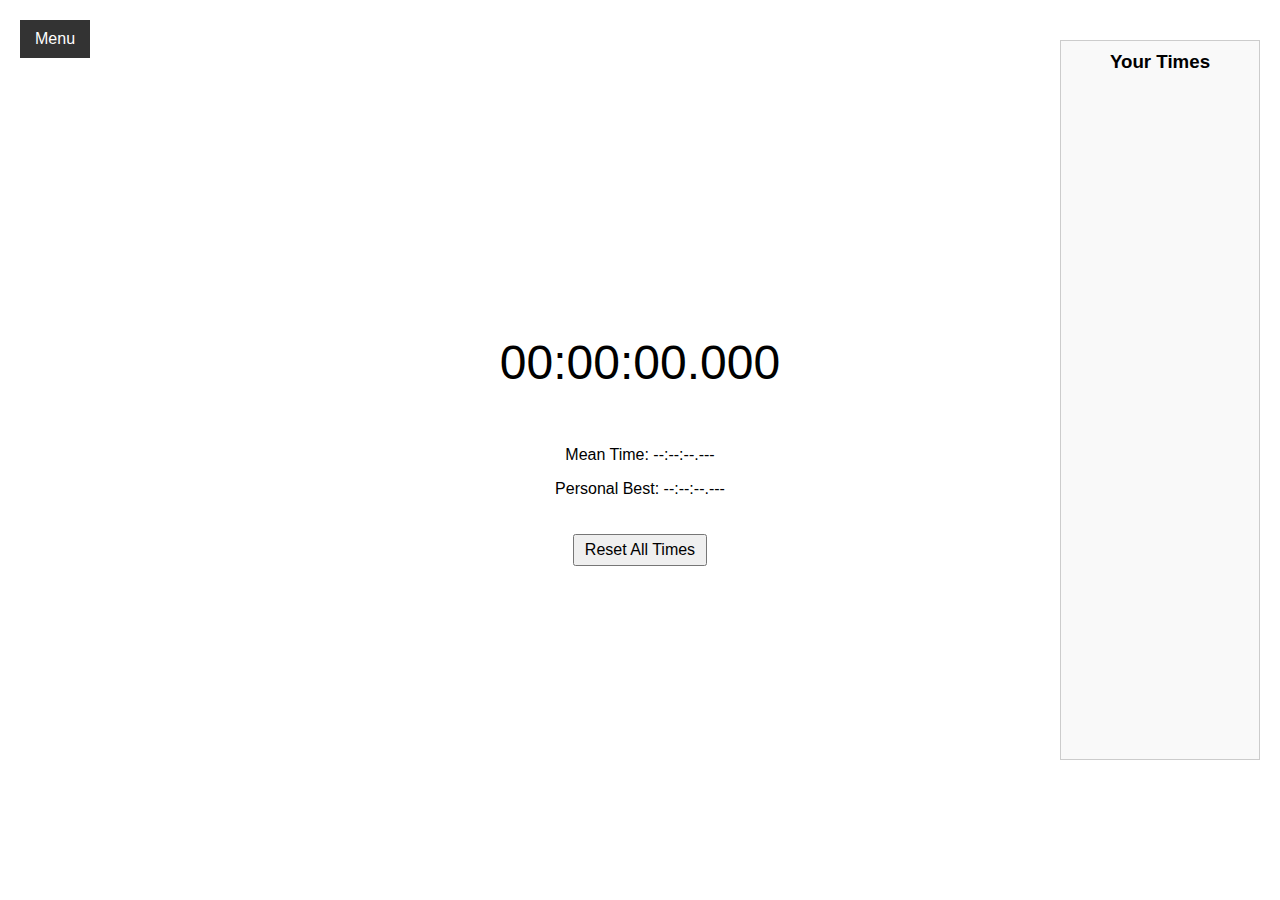
<file: index.html>
<!DOCTYPE html>
<html lang="en">
<head>
    <meta charset="UTF-8">
    <meta name="viewport" content="width=device-width, initial-scale=1.0">
    <title>Rubik's Cube Timer</title>
    <link rel="stylesheet" href="main.css">
    <style>
        body {
            user-select: none;
            -webkit-user-select: none;
            -moz-user-select: none;
            -ms-user-select: none;
        }
        .container {
            max-width: 800px;
            margin: 0 auto;
            padding: 20px;
            box-sizing: border-box;
        }
        #stopwatch {
            font-size: 48px;
            text-align: center;
            margin: 20px 0;
        }
        #stats {
            text-align: center;
        }
        #reset-stats {
            display: block;
            margin: 20px auto;
        }
        #times-list {
            margin-top: 20px;
        }
        #times-ul {
            max-height: 300px;
            overflow-y: auto;
            padding-left: 20px;
        }
        @media (max-width: 600px) {
            .container {
                padding: 10px;
            }
            #stopwatch {
                font-size: 36px;
            }
            #times-ul {
                padding-left: 0;
                list-style-position: inside;
            }
        }
        #sidebar a {
            display: block;
            margin-bottom: 10px;
            color: #333;
            text-decoration: none;
        }
        #sidebar a:hover {
            text-decoration: underline;
        }
    </style>
</head>
<body>
    <button id="menu-button">Menu</button>
    <div id="sidebar">
        <h2>Menu</h2>
        <ul>
            <li><a href="scrambler.html">Scrambler</a></li>
            <li><a href="simulator.html">Simulator</a></li>
            <li><a href="algorithms.html">Algorithms</a></li>
        </ul>
    </div>

    <div class="container">
        <div id="stopwatch">00:00:00.000</div>
        <div id="stats">
            <p>Mean Time: <span id="mean-time">--:--:--.---</span></p>
            <p>Personal Best: <span id="personal-best">--:--:--.---</span></p>
        </div>
        <button id="reset-stats">Reset All Times</button>
    </div>

    <div class="container" id="times-list">
        <h3>Your Times</h3>
        <ul id="times-ul"></ul>
    </div>

    <script>
        let timer;
        let isRunning = false;
        let startTime;
        let elapsedTime = 0;
        let pressStartTime;
        let colorChangeTimeout;
        let greenTextTimeout;
        let times = [];
        let lastResetClick = 0;
        let canStartOrReset = true;

        const stopwatchElement = document.getElementById('stopwatch');
        const meanTimeElement = document.getElementById('mean-time');
        const personalBestElement = document.getElementById('personal-best');
        const resetStatsButton = document.getElementById('reset-stats');
        const timesListUl = document.getElementById('times-ul');

        function handleStart(e) {
            if (e.type === 'keydown' && e.code !== 'Space') return;
            if (e.type.startsWith('mouse') && e.button !== 0) return;
            e.preventDefault();
            if (!pressStartTime) {
                pressStartTime = Date.now();
                if (isRunning) {
                    stopStopwatch();
                    stopwatchElement.style.color = 'red';
                    canStartOrReset = false;
                } else if (canStartOrReset) {
                    colorChangeTimeout = setTimeout(() => {
                        stopwatchElement.style.color = 'red';
                    }, 100);
                    greenTextTimeout = setTimeout(() => {
                        if (pressStartTime && Date.now() - pressStartTime >= 1000) {
                            stopwatchElement.style.color = 'green';
                        }
                    }, 1000);
                }
            }
        }

        function handleEnd(e) {
            if (e.type === 'keyup' && e.code !== 'Space') return;
            if (e.type.startsWith('mouse') && e.button !== 0) return;
            e.preventDefault();
            if (pressStartTime) {
                clearTimeout(colorChangeTimeout);
                clearTimeout(greenTextTimeout);
                const pressDuration = Date.now() - pressStartTime;
                pressStartTime = null;

                if (!isRunning && canStartOrReset) {
                    if (pressDuration >= 1000) {
                        startNewStopwatch();
                    } else if (pressDuration >= 100) {
                        resetStopwatch();
                    }
                }
                stopwatchElement.style.color = 'black';
                canStartOrReset = true;
            }
        }

        document.addEventListener('keydown', handleStart);
        document.addEventListener('keyup', handleEnd);
        document.addEventListener('mousedown', handleStart);
        document.addEventListener('mouseup', handleEnd);
        document.addEventListener('touchstart', handleStart);
        document.addEventListener('touchend', handleEnd);

        // Load saved times from localStorage
        try {
            times = JSON.parse(localStorage.getItem('stopwatchTimes')) || [];
            updateTimesList();
        } catch (error) {
            console.error('Error loading times from localStorage:', error);
            times = [];
        }

        function handleKeyDown(e) {
            if (e.code === 'Space' && !pressStartTime) {
                pressStartTime = Date.now();
                if (isRunning) {
                    stopStopwatch();
                    stopwatchElement.style.color = 'red';
                    canStartOrReset = false;
                } else if (canStartOrReset) {
                    colorChangeTimeout = setTimeout(() => {
                        stopwatchElement.style.color = 'red';
                    }, 100);
                }
                e.preventDefault();
            }
        }

        function handleKeyUp(e) {
            if (e.code === 'Space' && pressStartTime) {
                clearTimeout(colorChangeTimeout);
                const pressDuration = Date.now() - pressStartTime;
                pressStartTime = null;

                if (!isRunning && canStartOrReset) {
                    if (pressDuration >= 1000) {
                        startNewStopwatch();
                    } else if (pressDuration >= 100) {
                        resetStopwatch();
                    }
                }
                stopwatchElement.style.color = 'black';
                canStartOrReset = true;
                e.preventDefault();
            }
        }

        function startNewStopwatch() {
            isRunning = true;
            startTime = Date.now();
            elapsedTime = 0;
            timer = setInterval(updateDisplay, 10);
            resetStatsButton.disabled = true;
        }

        function stopStopwatch() {
            if (isRunning) {
                isRunning = false;
                clearInterval(timer);
                elapsedTime = Date.now() - startTime;
                times.push(elapsedTime);
                localStorage.setItem('stopwatchTimes', JSON.stringify(times));
                updateStats();
                updateTimesList();
                resetStatsButton.disabled = false;
                updateDisplay(); // Ensure the final time is displayed
            }
        }

        function resetStopwatch() {
            elapsedTime = 0;
            updateDisplay();
        }

        function updateDisplay() {
            if (isRunning) {
                elapsedTime = Date.now() - startTime;
            }
            const formattedTime = formatTime(elapsedTime);
            stopwatchElement.textContent = formattedTime;
        }

        function formatTime(ms) {
            const date = new Date(ms);
            const hours = date.getUTCHours().toString().padStart(2, '0');
            const minutes = date.getUTCMinutes().toString().padStart(2, '0');
            const seconds = date.getUTCSeconds().toString().padStart(2, '0');
            const milliseconds = date.getUTCMilliseconds().toString().padStart(3, '0');
            return `${hours}:${minutes}:${seconds}.${milliseconds}`;
        }

        function updateStats() {
            console.log('Updating stats');
            if (times.length > 0) {
                const mean = times.reduce((a, b) => a + b, 0) / times.length;
                const personalBest = Math.min(...times);
                meanTimeElement.textContent = formatTime(mean);
                personalBestElement.textContent = formatTime(personalBest);
            } else {
                meanTimeElement.textContent = "--:--:--.---";
                personalBestElement.textContent = "--:--:--.---";
            }
        }

        function handleResetClick() {
            console.log('Reset button clicked');
            const currentTime = Date.now();
            if (currentTime - lastResetClick < 1500) {
                console.log('Double click detected, resetting all times');
                resetAllTimes();
            } else {
                console.log('First click, waiting for second click');
                lastResetClick = currentTime;
                resetStatsButton.textContent = "Click again to confirm";
                setTimeout(() => {
                    resetStatsButton.textContent = "Reset All Times";
                    lastResetClick = 0;
                }, 1500);
            }
        }

        function resetAllTimes() {
            if (!isRunning) {
                console.log('Resetting all times');
                times = [];
                try {
                    localStorage.removeItem('stopwatchTimes');
                } catch (error) {
                    console.error('Error removing times from localStorage:', error);
                }
                updateStats();
                updateTimesList();
                resetStopwatch();
                resetStatsButton.textContent = "Reset All Times";
                lastResetClick = 0;
            } else {
                console.log('Cannot reset times while timer is running');
            }
        }

        function updateTimesList() {
            timesListUl.innerHTML = '';
            times.slice().reverse().forEach((time, index) => {
                const li = document.createElement('li');
                li.textContent = `${times.length - index}. ${formatTime(time)}`;
                timesListUl.appendChild(li);
            });
        }

        document.addEventListener('keydown', (e) => {
            if (e.code === 'Space' && !isRunning && canStartOrReset) {
                setTimeout(() => {
                    if (pressStartTime && Date.now() - pressStartTime >= 1000) {
                        stopwatchElement.style.color = 'green';
                    }
                }, 1000);
            }
        });

        // Initialize stats on page load
        updateStats();
        resetStatsButton.disabled = isRunning;
        resetStatsButton.addEventListener('click', handleResetClick);

        const menuButton = document.getElementById('menu-button');
        const sidebar = document.getElementById('sidebar');

        menuButton.addEventListener('click', () => {
            sidebar.classList.toggle('open');
        });
    </script>
</body>
</html>
</file>
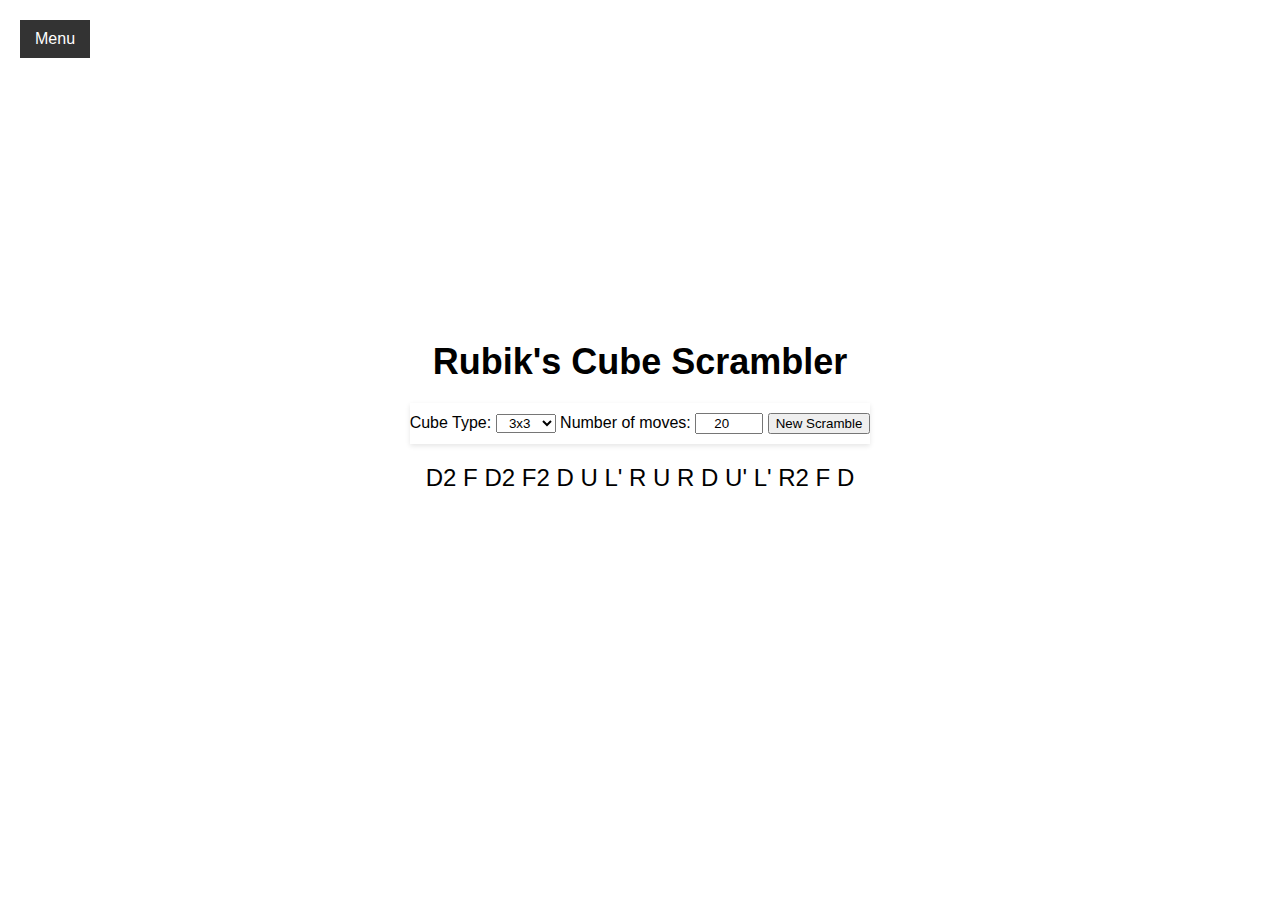
<file: scrambler.html>
<!DOCTYPE html>
<html lang="en">
<head>
    <meta charset="UTF-8">
    <meta name="viewport" content="width=device-width, initial-scale=1.0">
    <title>Rubik's Cube Scrambler</title>
    <link rel="stylesheet" href="main.css">
    <style>
        body {
            user-select: none;
            -webkit-user-select: none;
            -moz-user-select: none;
            -ms-user-select: none;
            margin: 0;
            padding: 0;
        }
        .container {
            max-width: 800px;
            margin: 0 auto;
            padding: 20px;
            box-sizing: border-box;
        }
        .scrambler-container {
            text-align: center;
        }
        #scramble-output {
            font-size: 24px;
            margin: 20px 0;
            min-height: 100px;
            word-wrap: break-word;
        }
        #move-count, #cube-type {
            width: 60px;
            text-align: center;
        }
        .controls {
            position: sticky;
            top: 0;
            background-color: white;
            padding: 10px 0;
            z-index: 1000;
            box-shadow: 0 2px 5px rgba(0,0,0,0.1);
        }
        @media (max-width: 600px) {
            .container {
                padding: 10px;
            }
            #scramble-output {
                font-size: 20px;
            }
        }
    </style>
</head>
<body>
    <button id="menu-button">Menu</button>
    <div id="sidebar">
        <div class="sidebar-content">
            <h2>Menu</h2>
            <ul>
                <li><a href="index.html">Timer</a></li>
                <li><a href="simulator.html">Simulator</a></li>
            </ul>
        </div>
    </div>

    <div class="container scrambler-container">
        <h1>Rubik's Cube Scrambler</h1>
        <div class="controls">
            <label for="cube-type">Cube Type: </label>
            <select id="cube-type">
                <option value="3x3">3x3</option>
                <option value="4x4">4x4</option>
            </select>
            <label for="move-count">Number of moves: </label>
            <input type="number" id="move-count" min="1" max="2000" value="20">
            <button id="new-scramble">New Scramble</button>
        </div>
        <div id="scramble-output"></div>
    </div>

    <script>
        const menuButton = document.getElementById('menu-button');
        const sidebar = document.getElementById('sidebar');
        const newScrambleButton = document.getElementById('new-scramble');
        const moveCountInput = document.getElementById('move-count');
        const scrambleOutput = document.getElementById('scramble-output');
        const cubeTypeSelect = document.getElementById('cube-type');

        menuButton.addEventListener('click', () => {
            sidebar.classList.toggle('open');
        });

        const moves3x3 = ['R', 'R\'', 'R2', 'L', 'L\'', 'L2', 'D', 'D\'', 'D2', 'F', 'F\'', 'F2', 'U', 'U\'', 'U2'];
        const moves4x4 = [...moves3x3, 'Uw', 'Dw', 'Rw', 'Lw', 'Fw', 'Bw', 'Uw\'', 'Dw\'', 'Rw\'', 'Lw\'', 'Fw\'', 'Bw\'', 'Uw2', 'Dw2', 'Rw2', 'Lw2', 'Fw2', 'Bw2'];

        function generateScramble(moveCount, cubeType) {
            const moves = cubeType === '3x3' ? moves3x3 : moves4x4;
            let scramble = [];
            let lastFace = '';
            for (let i = 0; i < moveCount; i++) {
                let move;
                do {
                    move = moves[Math.floor(Math.random() * moves.length)];
                } while (move[0] === lastFace);
                scramble.push(move);
                lastFace = move[0];
                if (move.endsWith('2')) i++; // Count '2' moves as two moves
            }
            return scramble.join(' ');
        }

        function updateScramble() {
            let moveCount = parseInt(moveCountInput.value);
            moveCount = Math.min(Math.max(moveCount, 1), 2000); // Ensure moveCount is between 1 and 2000
            moveCountInput.value = moveCount; // Update input value if it was out of range
            const cubeType = cubeTypeSelect.value;
            const scramble = generateScramble(moveCount, cubeType);
            scrambleOutput.textContent = scramble;
            localStorage.setItem('lastScramble', scramble);
            localStorage.setItem('lastMoveCount', moveCount);
            localStorage.setItem('lastCubeType', cubeType);
        }

        newScrambleButton.addEventListener('click', updateScramble);
        moveCountInput.addEventListener('change', updateScramble);
        cubeTypeSelect.addEventListener('change', updateScramble);

        // Load saved scramble on page load
        window.addEventListener('load', () => {
            const savedScramble = localStorage.getItem('lastScramble');
            const savedMoveCount = localStorage.getItem('lastMoveCount');
            const savedCubeType = localStorage.getItem('lastCubeType');
            if (savedScramble && savedMoveCount && savedCubeType) {
                scrambleOutput.textContent = savedScramble;
                moveCountInput.value = savedMoveCount;
                cubeTypeSelect.value = savedCubeType;
            } else {
                updateScramble();
            }
        });
    </script>
</body>
</html>
</file>
<file: main.css>
body {
    font-family: Arial, sans-serif;
    margin: 0;
    padding: 0;
    display: flex;
    justify-content: center;
    align-items: center;
    height: 100vh;
}

.container {
    display: flex;
    flex-direction: column;
    align-items: center;
    text-align: center;
    padding: 20px;
}

#stopwatch {
    font-size: 48px;
    transition: color 0.3s ease;
}

#stats {
    margin-top: 20px;
    text-align: center;
}

#reset-stats {
    margin-top: 10px;
    padding: 5px 10px;
    font-size: 16px;
    cursor: pointer;
}

#reset-stats:disabled {
    cursor: not-allowed;
    opacity: 0.5;
}

#times-list {
    position: fixed;
    right: 20px;
    top: 20px;
    width: 200px;
    height: 80vh;
    overflow-y: auto;
    border: 1px solid #ccc;
    padding: 10px;
    background-color: #f9f9f9;
}

#times-list h3 {
    margin-top: 0;
}

#times-list ul {
    list-style-type: none;
    padding: 0;
    margin: 0;
}

#times-list li {
    margin-bottom: 5px;
}

#menu-button {
    position: fixed;
    top: 20px;
    left: 20px;
    z-index: 1000;
    padding: 10px 15px;
    background-color: #333;
    color: white;
    border: none;
    cursor: pointer;
    font-size: 16px;
}

#sidebar {
    position: fixed;
    left: -250px;
    top: 0;
    width: 250px;
    height: 100%;
    background-color: #f1f1f1;
    transition: left 0.3s ease;
    z-index: 999;
}

#sidebar.open {
    left: 0;
}

.sidebar-content {
    padding: 60px 20px 20px;
}

#sidebar h2 {
    margin-top: 0;
    margin-bottom: 20px;
}

#sidebar ul {
    list-style-type: none;
    padding: 0;
    margin: 0;
}

#sidebar ul li {
    margin-bottom: 10px;
}

#sidebar ul li a {
    text-decoration: none;
    color: #333;
    font-size: 18px;
    display: block;
    padding: 10px 0;
}

/* Styles for the scrambler page */
.scrambler-container {
    text-align: center;
}

.scrambler-container h1 {
    font-size: 36px;
    margin-bottom: 20px;
}

.scrambler-container p {
    font-size: 18px;
}

.body {
    display: flex;
    flex-wrap: wrap;
}
</file>
